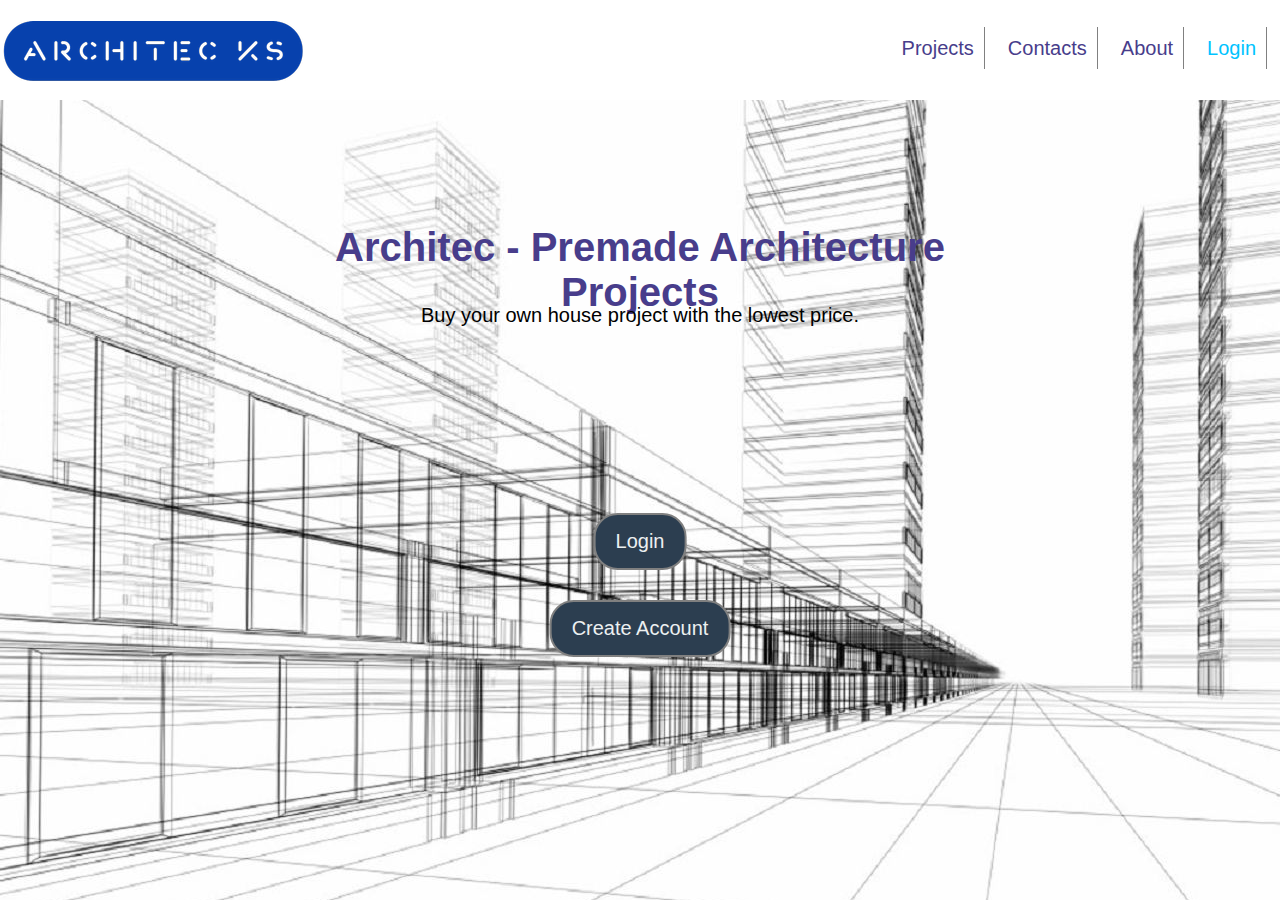
<file: ArchiTec/login.html>
<!doctype html>

<head>
    <link rel="stylesheet" type="text/css" href="login.css">
    <meta charset="utf-8">
    <meta name="viewport" content="width=device-width" , initial-scale=1.0">
</head>
<body>
    <div class="container">
        <h1 id="title1">Architec - Premade Architecture Projects</h1>
        <p id="p1">Buy your own house project with the lowest price.</p>
        <div class="button">
            <button class="but1" onclick ="">Login</button>
            <button class="but2" onclick="">Create Account</button>
        </div>
        <div class="nav-bar">
            <a href="index.html"><img class="logo" src="architec.png"></a>
            <ul class="list">
                <li><a href="projects.html">Projects</a></li>
                <li><a href="">Contacts</a></li>
                <li><a href="">About</a></li>
                <li><a href="login.html" class="login">Login</a></li> 
            </ul>
        </div>
        <div id="background-image"></div>
    </div>
</body>
</file>
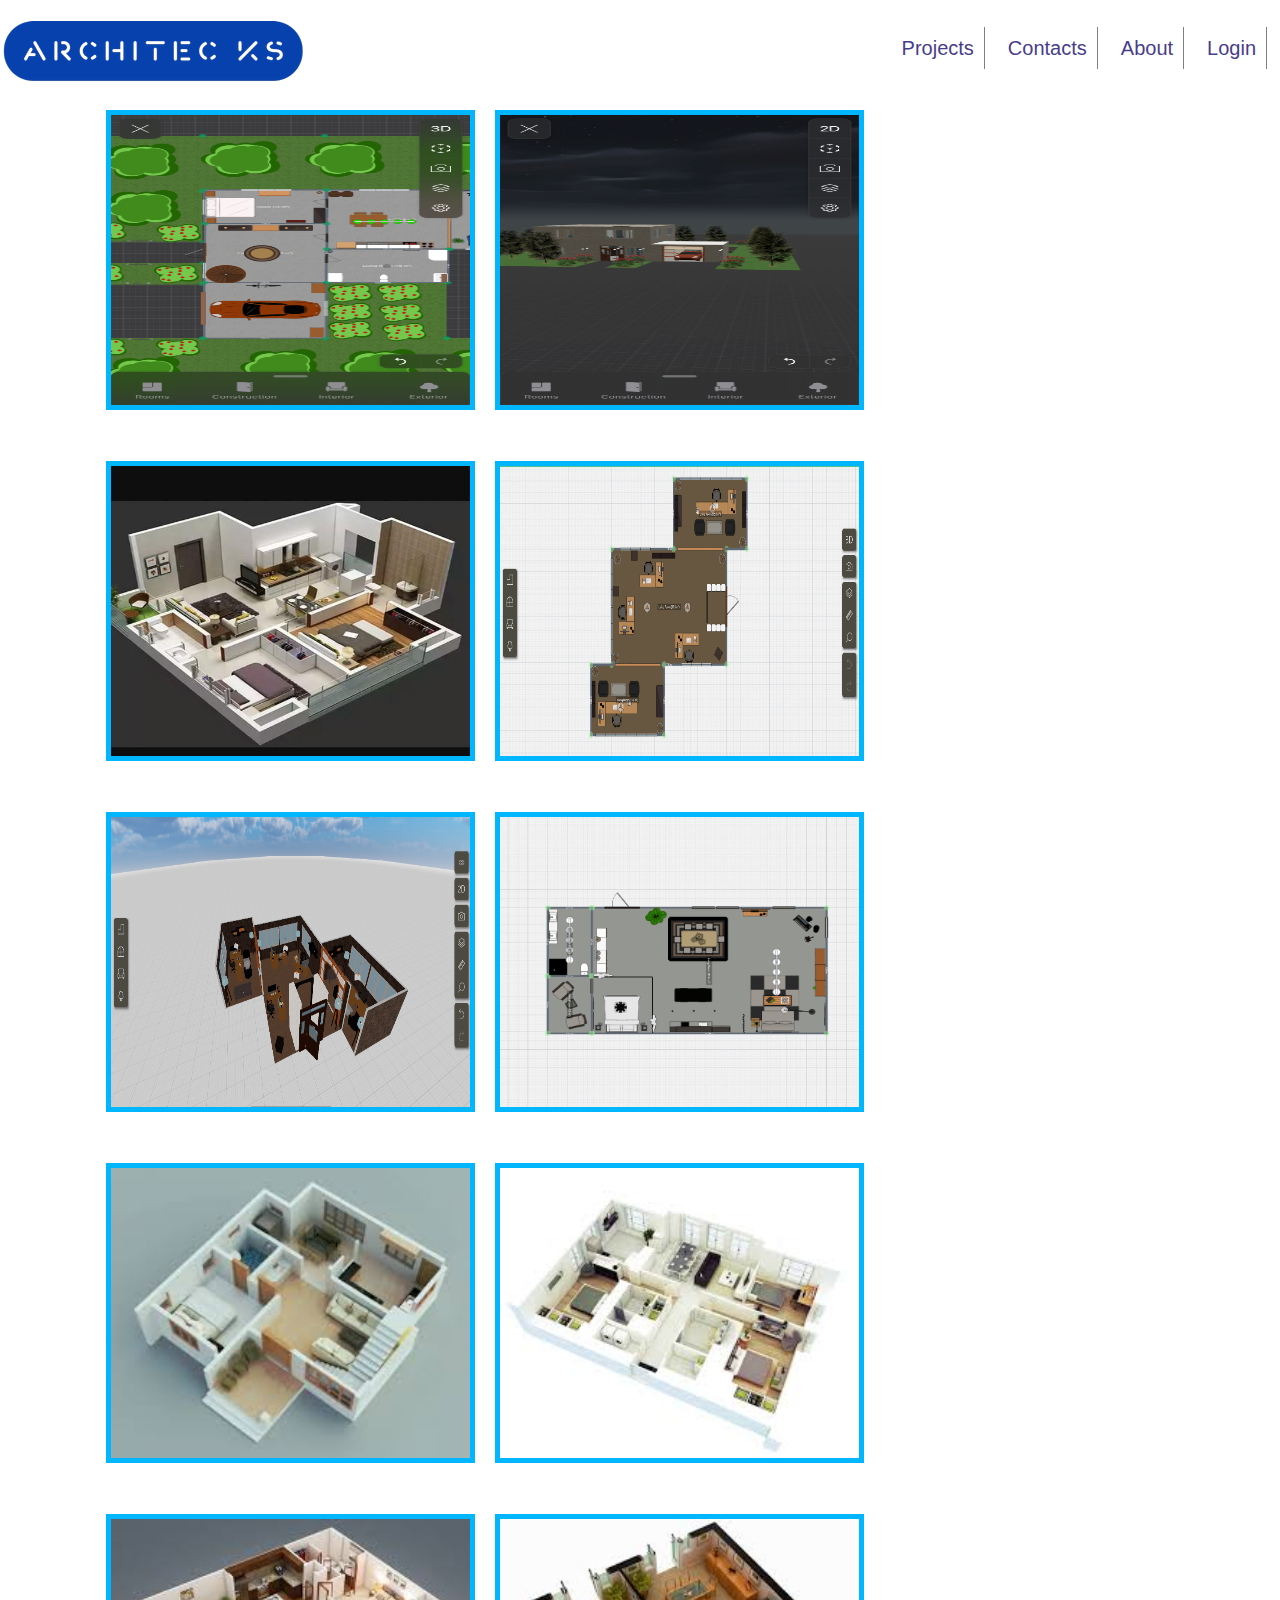
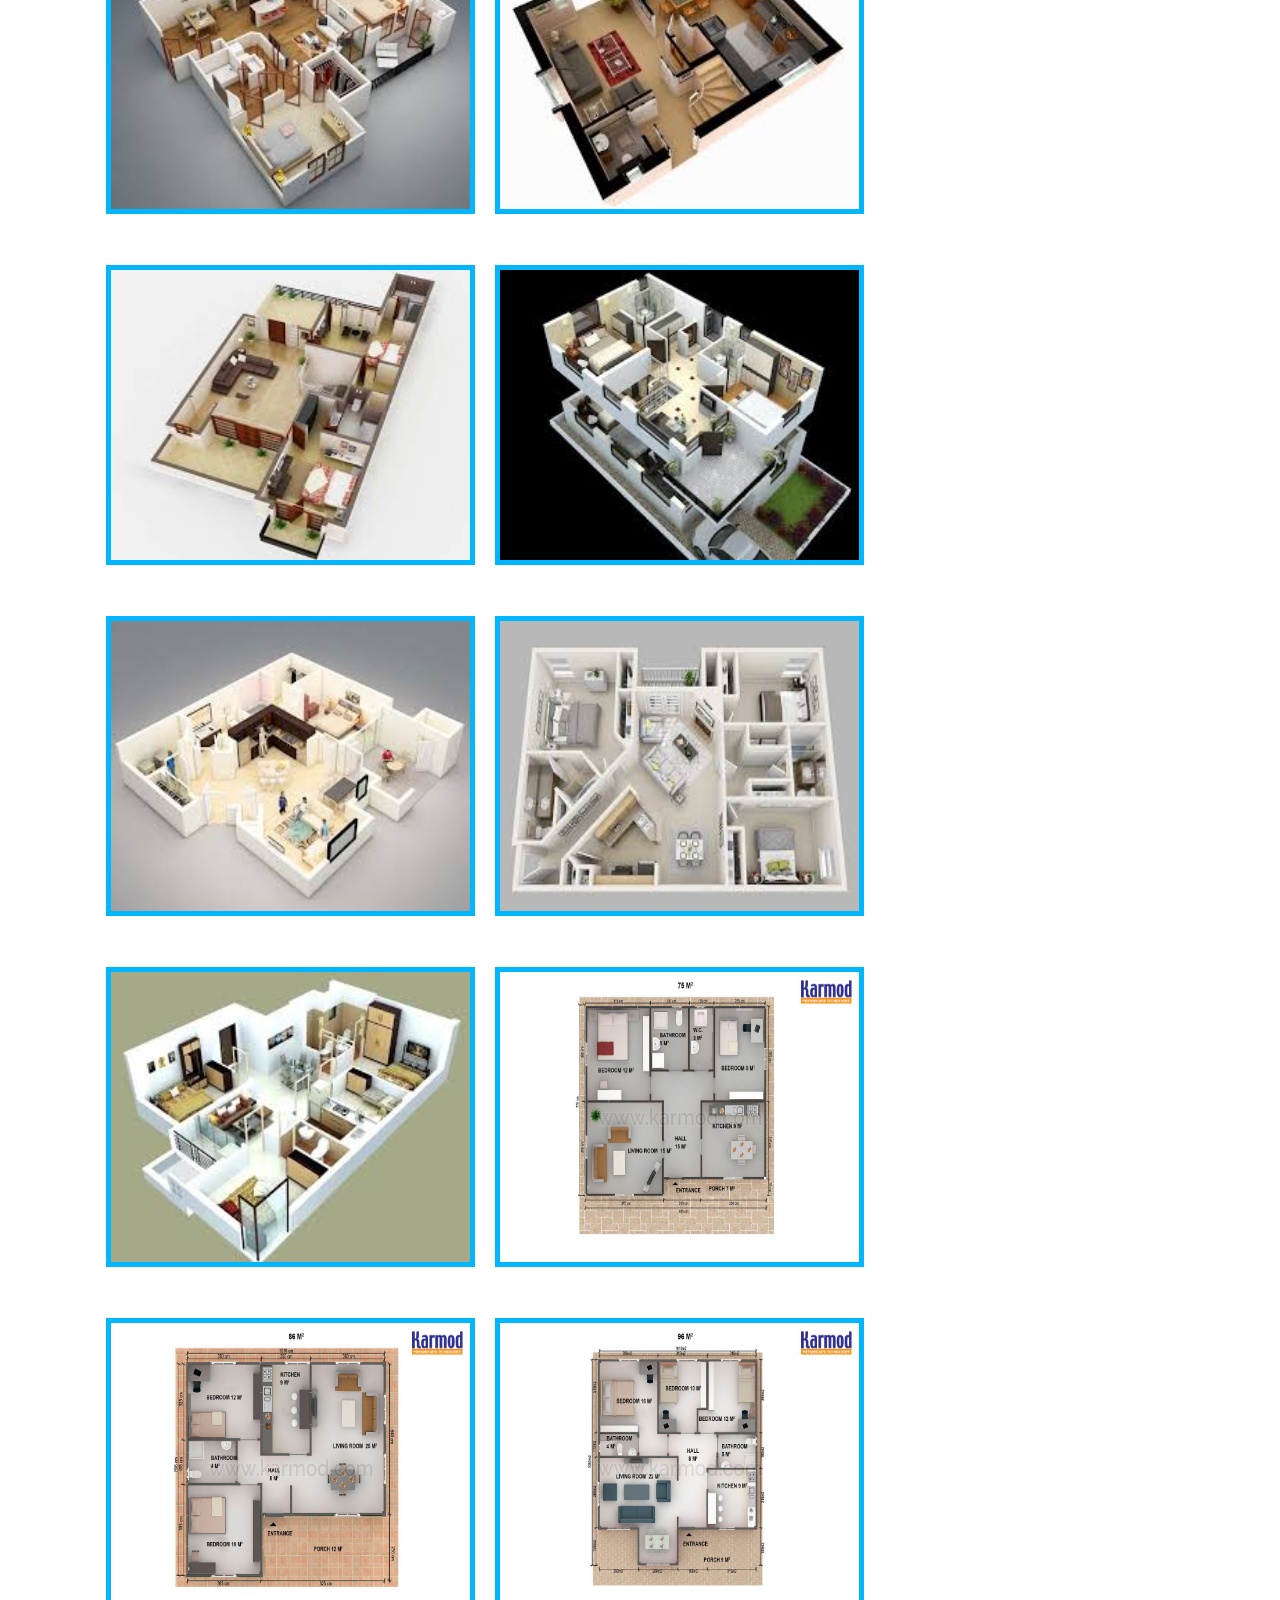
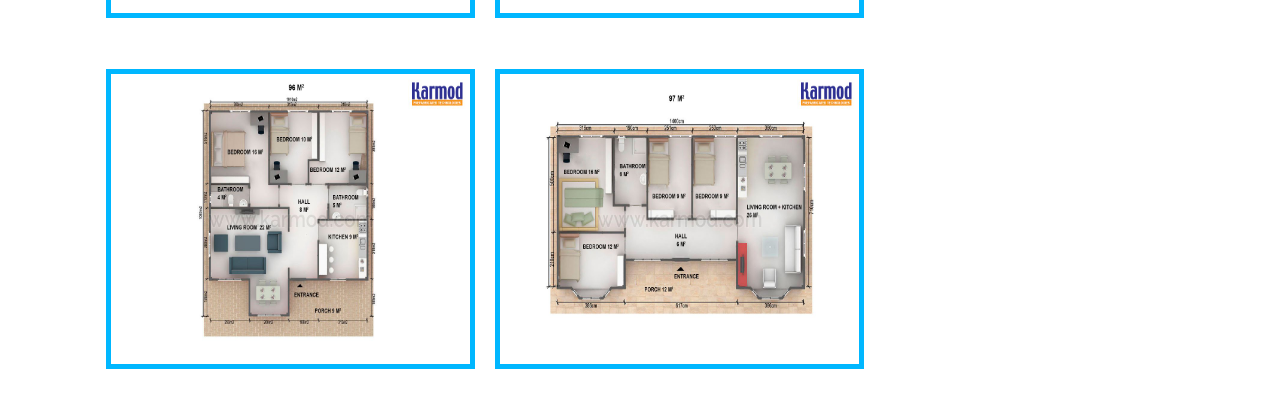
<file: ArchiTec/projects.html>
<!DOCTYPE html>
<html lang="en">
<head>
    <meta charset="UTF-8">
    <meta name="viewport" content="width=device-width, initial-scale=1.0">
    <meta http-equiv="X-UA-Compatible" content="ie=edge">
    <link rel="stylesheet" type="text/css" href="projects.css">
    <title>ArchiTec - Projects</title>
</head>
<body>
    
    <nav class="nav-bar">
        <a href="index.html"><img class="logo" src="architec.png"></a>
        <ul class="list">
            <li><a href="projects.html">Projects</a></li>
            <li><a href="">Contacts</a></li>
            <li><a href="">About</a></li>
            <li><a href="login.html">Login</a></li>
        </ul>
    </nav>
    
    <div class="container">
        <div class="item"><img src="1.png" width="369" height="300" style="border: 5px solid #00b7ff;">
            <div class="text"><h1>Project 1</h1></div>
        </div>
        <div class="item"><img src="2.png" width="369" height="300" style="border: 5px solid #00b7ff;">
            <div class="text"><h1>Project 2</h1></div>
        </div>
        <div class="item"><img src="4.jpeg" width="369" height="300" style="border: 5px solid #00b7ff;">
            <div class="text"><h1>Project 3</h1></div>
        </div>
        <div class="item"><img src="5.png" width="369" height="300" style="border: 5px solid #00b7ff;">
            <div class="text"><h1>Project 4</h1></div>
        </div>
        <div class="item"><img src="6.png" width="369" height="300" style="border: 5px solid #00b7ff;">
            <div class="text"><h1>Project 5</h1></div>
        </div>
        <div class="item"><img src="7.png" width="369" height="300" style="border: 5px solid #00b7ff;">
            <div class="text"><h1>Project 6</h1></div>
        </div>
        <div class="item"><img src="8.jpg" width="369" height="300" style="border: 5px solid #00b7ff;">
            <div class="text"><h1>Project 7</h1></div>
        </div>
        <div class="item"><img src="9.jpg" width="369" height="300" style="border: 5px solid #00b7ff;">
            <div class="text"><h1>Project 8</h1></div>
        </div>
        <div class="item"><img src="10.jpg" width="369" height="300" style="border: 5px solid #00b7ff;">
            <div class="text"><h1>Project 9</h1></div>
        </div>
        <div class="item"><img src="11.jpg" width="369" height="300" style="border: 5px solid #00b7ff;">
            <div class="text"><h1>Project 10</h1></div>
        </div>
        <div class="item"><img src="12.jpg" width="369" height="300" style="border: 5px solid #00b7ff;">
            <div class="text"><h1>Project 11</h1></div>
        </div>
        <div class="item"><img src="13.jpg" width="369" height="300" style="border: 5px solid #00b7ff;">
            <div class="text"><h1>Project 12</h1></div>
        </div>
        <div class="item"><img src="14.jpg" width="369" height="300" style="border: 5px solid #00b7ff;">
            <div class="text"><h1>Project 13</h1></div>
        </div>
        <div class="item"><img src="15.jpg" width="369" height="300" style="border: 5px solid #00b7ff;">
            <div class="text"><h1>Project 14</h1></div>
        </div>
        <div class="item"><img src="16.jpg" width="369" height="300" style="border: 5px solid #00b7ff;">
            <div class="text"><h1>Project 15</h1></div>
        </div>
        <div class="item"><img src="17.jpg" width="369" height="300" style="border: 5px solid #00b7ff;">
            <div class="text"><h1>Project 16</h1></div>
        </div>
        <div class="item"><img src="18.jpg" width="369" height="300" style="border: 5px solid #00b7ff;">
            <div class="text"><h1>Project 17</h1></div>
        </div>
        <div class="item"><img src="19.jpg" width="369" height="300" style="border: 5px solid #00b7ff;">
            <div class="text"><h1>Project 18</h1></div>
        </div>
        <div class="item"><img src="20.jpg" width="369" height="300" style="border: 5px solid #00b7ff;">
            <div class="text"><h1>Project 19</h1></div>
        </div>
        <div class="item"><img src="21.jpg" width="369" height="300" style="border: 5px solid #00b7ff;">
            <div class="text"><h1>Project 20</h1></div>
        </div>
    </div>
</body>
</html>
</file>
<file: ArchiTec/login.css>
* {
    margin: 0;
    padding: 0;
}

/*container*/

.container {
    width: 100%;
    margin: 0px auto;
}

/*nav-bar*/

.nav-bar {
    height: 100px;
    width: 100%;
    position: fixed;
    background-color: white;
}

/*icon*/


.logo {
    display: block;
    float: left;
    position: relative;
    top: 50%;
    -webkit-transform: translateY(-50%);
    -ms-transform: translate(-50%);
    transform: translateY(-50%);
}



#title1 {

    text-align: center;
    font-family: Helvetica;
    font-size: 40px;
    color: darkslateblue;
    position: absolute;
    top: 30%;
    left: 50%;
    transform: translate(-50%, -50%);

}

.list {
    float: right;
    padding: 5px;
    list-style: none;
    margin-top: 32px;
    font-size: 20px;
}

.nav-bar ul li {
    margin-right: 8px;
    list-style: none;
    text-align: center;
    display: inline-block;
    font-family: Helvetica;
    font-weight: lighter;

}

.nav-bar ul li a {
    padding: 10px;
    text-decoration: none;
    color: darkslateblue;
    border-right: solid grey 1px;

}

.nav-bar ul li a.login {
    color: #00c3ff;
}

.nav-bar ul li a:hover {
    color: white;
    background-color: lightgrey;
}


#background-image {
    background-image: url("background.jpg");
    height: 900px;
    width: 100%;
    background-position: center;
    display: block;
    margin-right: auto;
    margin-left: auto;
}

#p1 {

    font-family: Helvetica;
    font-size: 20px;
    color: black;
    position: absolute;
    top: 35%;
    left: 50%;
    transform: translate(-50%, -50%);

}

.button {
    text-align: center;
    position: absolute;
    top: 65%;
    left: 50%;
    transform: translate(-50%, -50%);

}




.but1,
.but2 {
    font-family: Helvetica;
    font-size: 20px;
    display: block;
    padding: 15px 20px;
    margin: 30px auto;
    background-color: #2c3e50;
    color: #ecf0f1;
    border: solid 2px grey;
    text-align: center;
    outline: none;
    width: 150px auto;
    border-radius: 24px;
    transition: 0.50s;

}

.but1:focus,
.but2:focus {
    width: 240px;
    border-color: #f7f1e3;
    background-color: lightgray;
    color: black;
}

@media (max-width: 768px) {
    .text h1 {
        font-size: 35px;
    }
}
</file>
<file: ArchiTec/projects.css>
* {
    margin: 0;
    padding: 0;
    box-sizing: border-box;
}

.logo {
    display: block;
    float: left;
    position: relative;
    top: 50%;
    -webkit-transform: translateY(-50%);
    -ms-transform: translate(-50%);
    transform: translateY(-50%);
}

.list {
    float: right;
    padding: 5px;
    list-style: none;
    margin-top: 32px;
    font-size: 20px;
}

.nav-bar {
    height: 100px;
    width: 100%;
    position: relative;
    background-color: white;
}

.nav-bar ul li {
    margin-right: 8px;
    list-style: none;
    text-align: center;
    display: inline-block;
    font-family: Helvetica;
    font-weight: lighter;

}

.nav-bar ul li a {
    padding: 10px;
    text-decoration: none;
    color: darkslateblue;
    border-right: solid grey 1px;

}

.nav-bar ul li a:hover {
    color: white;
    background-color: lightgrey;
}


.container {
    width: 85%;
    margin: 0 auto;
    display: flex;
    flex-wrap: wrap;
}

.item {
    padding: 10px 10px 0 10px;
}

.item:hover  {
    cursor: pointer;
    opacity: 0.8;
}

.item .text {
    position: relative;
    top: -50%;
    text-align: center;
    color: white;
    opacity: 0;
}

.item:hover .text {
    opacity: 1;
} 

@media (max-width: 769px) {
    .item {
        padding: 10px 0 0 0;
    }

    .container {
        width: 100%;
        margin-left: 3px;
    }
        .list {
        font-size: 18px;
    }  
    
}
</file>
